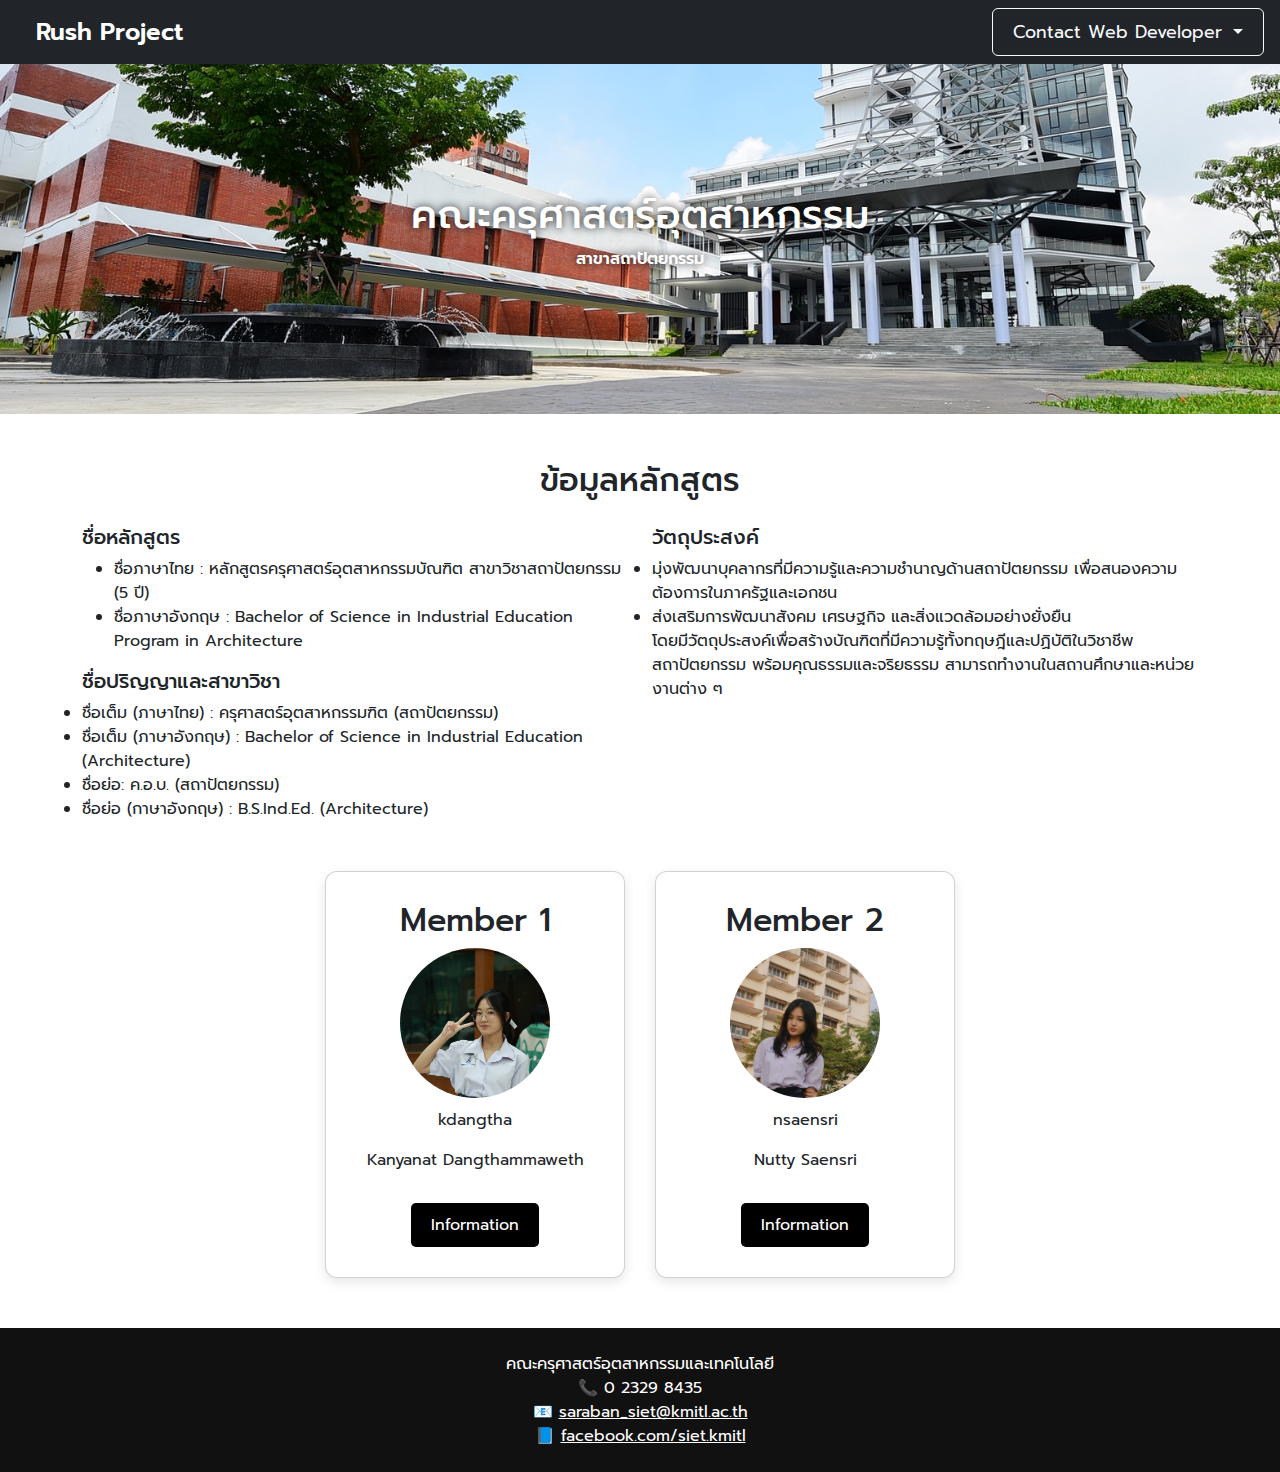
<file: rush/index.html>
<!DOCTYPE html>
<html lang="th">
<head>
  <meta charset="UTF-8" />
  <title>คณะครุศาสตร์อุตสาหกรรม</title>
  <meta name="viewport" content="width=device-width, initial-scale=1" />
  <link href="https://cdn.jsdelivr.net/npm/bootstrap@5.3.0/dist/css/bootstrap.min.css" rel="stylesheet" />
  <link href="https://fonts.googleapis.com/css2?family=Prompt:wght@400;600&display=swap" rel="stylesheet" />
  <link href="css/style.css" rel="stylesheet" />
</head>
<body>

<nav class="navbar navbar-dark bg-dark px-3">
  <a class="navbar-brand" href="index.html">Rush Project</a>
  <div class="dropdown">
    <button class="btn btn-outline-light dropdown-toggle" data-bs-toggle="dropdown">
      Contact Web Developer
    </button>
    <ul class="dropdown-menu dropdown-menu-end">
      <li><a class="dropdown-item" href="member1.html">Kanyanat</a></li>
      <li><a class="dropdown-item" href="member2.html">Nutty</a></li>
    </ul>
  </div>
</nav>

<div class="banner">
  <h1>คณะครุศาสตร์อุตสาหกรรม</h1>
  <p>สาขาสถาปัตยกรรม</p>
</div>

<div class="container my-5">
  <h2 class="text-center mb-4">ข้อมูลหลักสูตร</h2>
  <div class="row">
    <div class="col-md-6">
      <h5>ชื่อหลักสูตร</h5>
      <ul>
        <li>ชื่อภาษาไทย : หลักสูตรครุศาสตร์อุตสาหกรรมบัณฑิต สาขาวิชาสถาปัตยกรรม (5 ปี)</li>
        <li>ชื่อภาษาอังกฤษ : Bachelor of Science in Industrial Education Program in Architecture</li>
      </ul>
	  <h5>ชื่อปริญญาและสาขาวิชา</h5>
	    <li>ชื่อเต็ม (ภาษาไทย) : ครุศาสตร์อุตสาหกรรมฑิต (สถาปัตยกรรม)</li>
        <li>ชื่อเต็ม (ภาษาอังกฤษ) : Bachelor of Science in Industrial Education (Architecture)</li>
        <li>ชื่อย่อ: ค.อ.บ. (สถาปัตยกรรม)</li>
		<li>ชื่อย่อ (กาษาอังกฤษ) : B.S.Ind.Ed. (Architecture)</li>
    </div>
    <div class="col-md-6">
      <h5>วัตถุประสงค์</h5>
      <li>มุ่งพัฒนาบุคลากรที่มีความรู้และความชำนาญด้านสถาปัตยกรรม 
	  เพื่อสนองความต้องการในภาครัฐและเอกชน </li> 
	  <li>ส่งเสริมการพัฒนาสังคม เศรษฐกิจ และสิ่งแวดล้อมอย่างยั่งยืน </li>
        โดยมีวัตถุประสงค์เพื่อสร้างบัณฑิตที่มีความรู้ทั้งทฤษฎีและปฏิบัติในวิชาชีพสถาปัตยกรรม
		พร้อมคุณธรรมและจริยธรรม สามารถทำงานในสถานศึกษาและหน่วยงานต่าง ๆ
		</p>
    </div>
  </div>
</div>

<div class="profile-container">
  
  <!-- Member 1 -->
  <div class="card">
    <h2 class="title">Member 1</h2>
    <img class="profile-pic" src="img/member1.jpg" alt="Profile Picture">
    <p class="login">kdangtha</p>
    <p class="desc">Kanyanat Dangthammaweth</p>
    <a href="member1.html"><button class="contact-btn">Information</button></a>
  </div>

  <!-- Member 2 -->
  <div class="card">
    <h2 class="title">Member 2</h2>
    <img class="profile-pic" src="img/member2.jpg" alt="Profile Picture">
    <p class="login">nsaensri</p>
    <p class="desc">Nutty Saensri</p>
    <a href="member2.html"><button class="contact-btn">Information</button></a>
  </div>

</div>

<footer class="py-4 text-center"> <!-- ช่องติดต่อ -->
  <div>คณะครุศาสตร์อุตสาหกรรมและเทคโนโลยี</div>
  <div>
   <li>📞 0 2329 8435</li>
   <li>📧 <a href="mailto:saraban_siet@kmitl.ac.th" class="text-white">saraban_siet@kmitl.ac.th</a></li>
   <li>📘 <a href="https://www.facebook.com/siet.kmitl" class="text-white">facebook.com/siet.kmitl</a></li>
  </div>
</footer>

<script src="https://cdn.jsdelivr.net/npm/bootstrap@5.3.0/dist/js/bootstrap.bundle.min.js"></script>
</body>
</html>
</file>
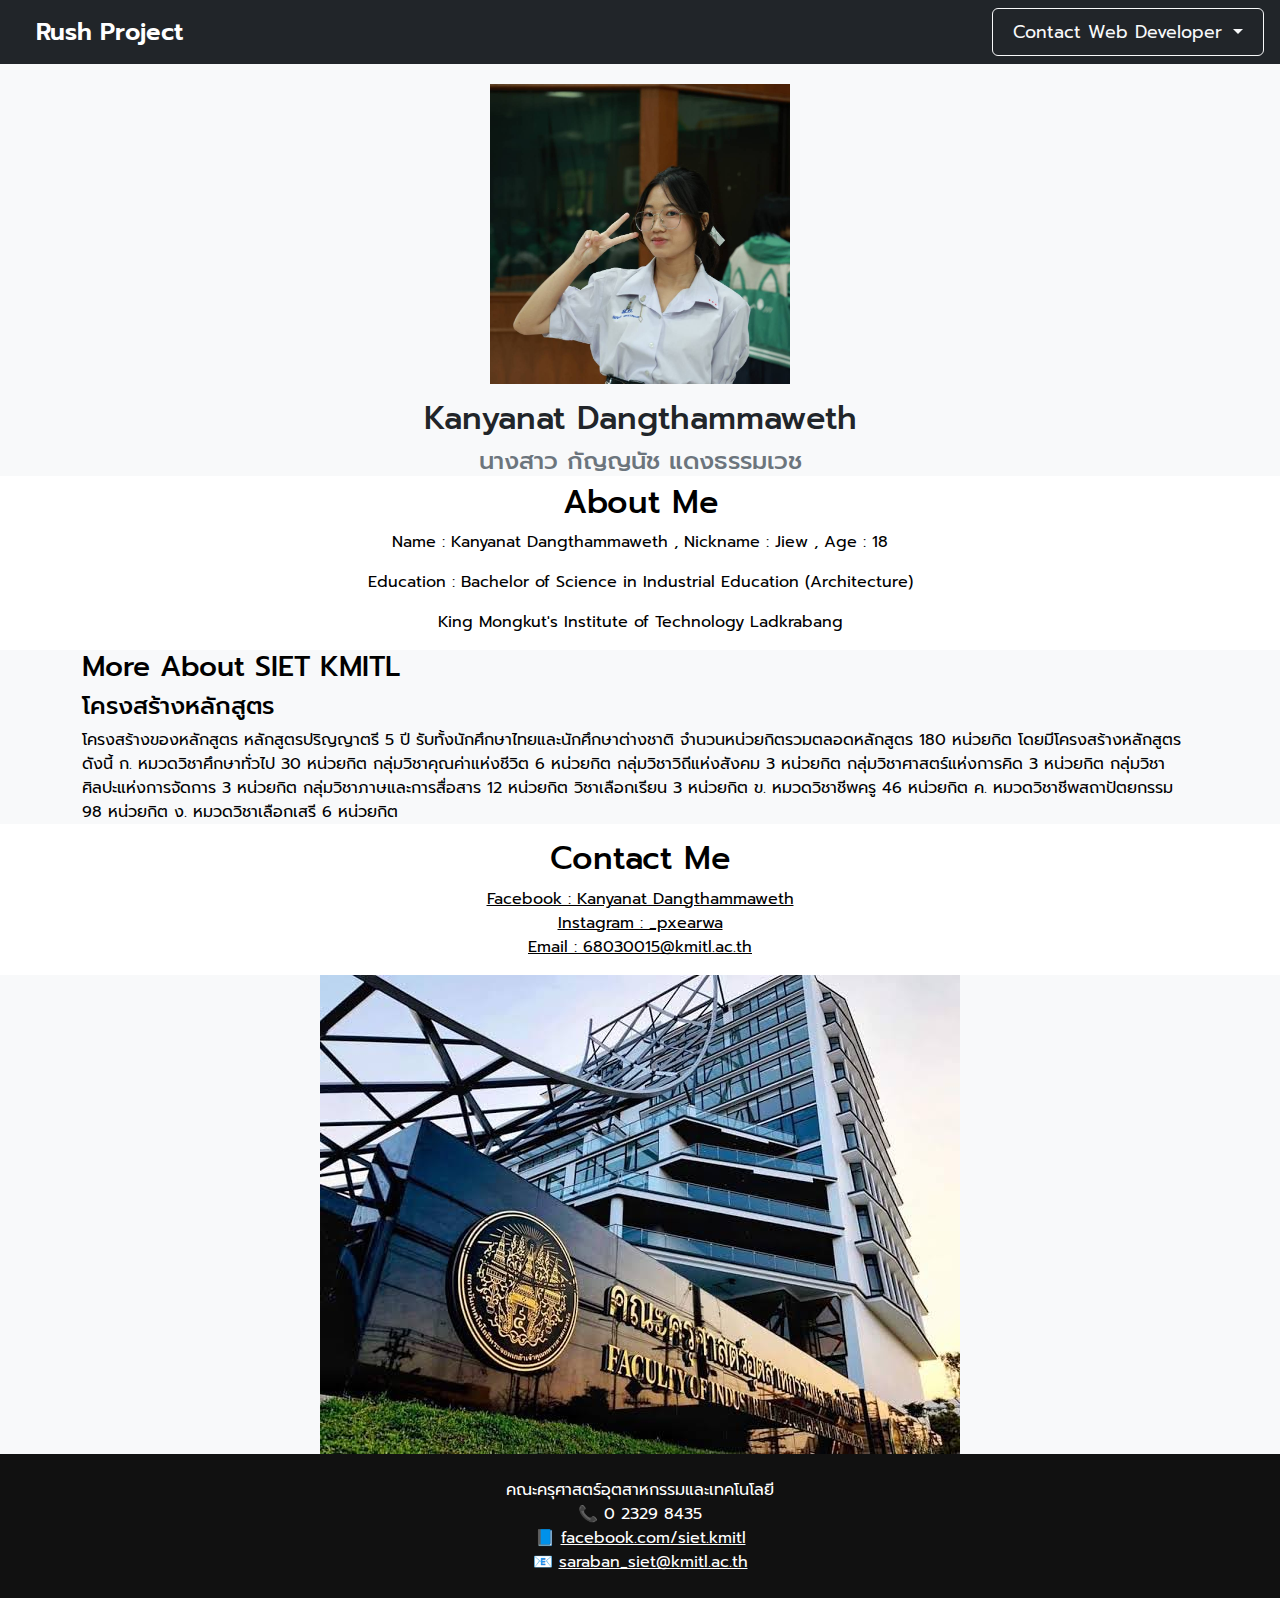
<file: rush/member1.html>
<!DOCTYPE html>
<html lang="th">
<head>
  <meta charset="UTF-8" />
  <title>สมาชิกคนที่ 1</title>
  <meta name="viewport" content="width=device-width, initial-scale=1" />
  <link href="https://cdn.jsdelivr.net/npm/bootstrap@5.3.0/dist/css/bootstrap.min.css" rel="stylesheet" />
  <link href="https://fonts.googleapis.com/css2?family=Prompt:wght@400;600&display=swap" rel="stylesheet" />
  <link href="css/style.css" rel="stylesheet" />
</head>
<body>

<nav class="navbar navbar-dark bg-dark px-3">
  <a class="navbar-brand" href="index.html">Rush Project</a>
  <div class="dropdown">
    <button class="btn btn-outline-light dropdown-toggle" data-bs-toggle="dropdown">
      Contact Web Developer
    </button>
    <ul class="dropdown-menu dropdown-menu-end">
      <li><a class="dropdown-item" href="member1.html">Kanyanat</a></li>
      <li><a class="dropdown-item" href="member2.html">Nutty</a></li>
    </ul>
  </div>
</nav>

<section class="section text-center bg-light">
  <img src="img/member1.jpg" alt="Member 1" class="member-profile-pic mb-3">
  <h2>Kanyanat Dangthammaweth</h2>
  <h4 class="text-secondary">นางสาว กัญญนัช แดงธรรมเวช</h4>
</section>

<section class="section bg-white">
  <div class="container">
    <h2>About Me</h2>
    <p>Name : Kanyanat Dangthammaweth , Nickname : Jiew , Age : 18</p>
	<p>Education : Bachelor of Science in Industrial Education (Architecture) </p>
	<p>King Mongkut's Institute of Technology Ladkrabang </p>
  </div>
</section>

<section class="section bg-light">
  <div class="container">
    <h3>More About SIET KMITL</h3>
	    <h4>โครงสร้างหลักสูตร</h4>
    <ul class="list-unstyled">
      <li>โครงสร้างของหลักสูตร หลักสูตรปริญญาตรี 5 ปี
รับทั้งนักศึกษาไทยและนักศึกษาต่างชาติ
จํานวนหน่วยกิตรวมตลอดหลักสูตร 180 หน่วยกิต โดยมีโครงสร้างหลักสูตร ดังนี้
ก. หมวดวิชาศึกษาทั่วไป 30 หน่วยกิต
กลุ่มวิชาคุณค่าแห่งชีวิต 6 หน่วยกิต
กลุ่มวิชาวิถีแห่งสังคม 3 หน่วยกิต
กลุ่มวิชาศาสตร์แห่งการคิด 3 หน่วยกิต
กลุ่มวิชาศิลปะแห่งการจัดการ 3 หน่วยกิต
กลุ่มวิชาภาษและการสื่อสาร 12 หน่วยกิต
วิชาเลือกเรียน 3 หน่วยกิต
ข. หมวดวิชาชีพครู 46 หน่วยกิต
ค. หมวดวิชาชีพสถาปัตยกรรม 98 หน่วยกิต
ง. หมวดวิชาเลือกเสรี 6 หน่วยกิต</li>
    </ul>

  </div>
</section>

<section class="section bg-white">
  <div class="container">
    <h2>Contact Me</h2>
    <ul class="list-unstyled">
   <li> <a href="https://www.facebook.com/kanyanat.dangthammaweth" class="text-black">Facebook : Kanyanat Dangthammaweth</a></li>
   <li> <a href="https://www.instagram.com/pxearwa_/" class="text-black">Instagram : _pxearwa</a></li>
   <li> <a href="mailto:68030015@kmitl.ac.th" class="text-black">Email : 68030015@kmitl.ac.th </a></li>
    </ul>
  </div>
</section>

<section class="section bg-light">
    <div class="image">
      <img src="img/banner.jpg" alt="Course Structure" />
    </div>
</section>

<footer class="py-4 text-center"> <!-- ช่องติดต่อ -->
  <div>คณะครุศาสตร์อุตสาหกรรมและเทคโนโลยี</div>
  <div>
   <li>📞 0 2329 8435</li>
   <li>📘 <a href="https://www.facebook.com/siet.kmitl" class="text-white">facebook.com/siet.kmitl</a></li>
   <li>📧 <a href="mailto:saraban_siet@kmitl.ac.th" class="text-white">saraban_siet@kmitl.ac.th</a></li>
  </div>
</footer>

<script src="https://cdn.jsdelivr.net/npm/bootstrap@5.3.0/dist/js/bootstrap.bundle.min.js"></script>
</body>
</html>
</file>
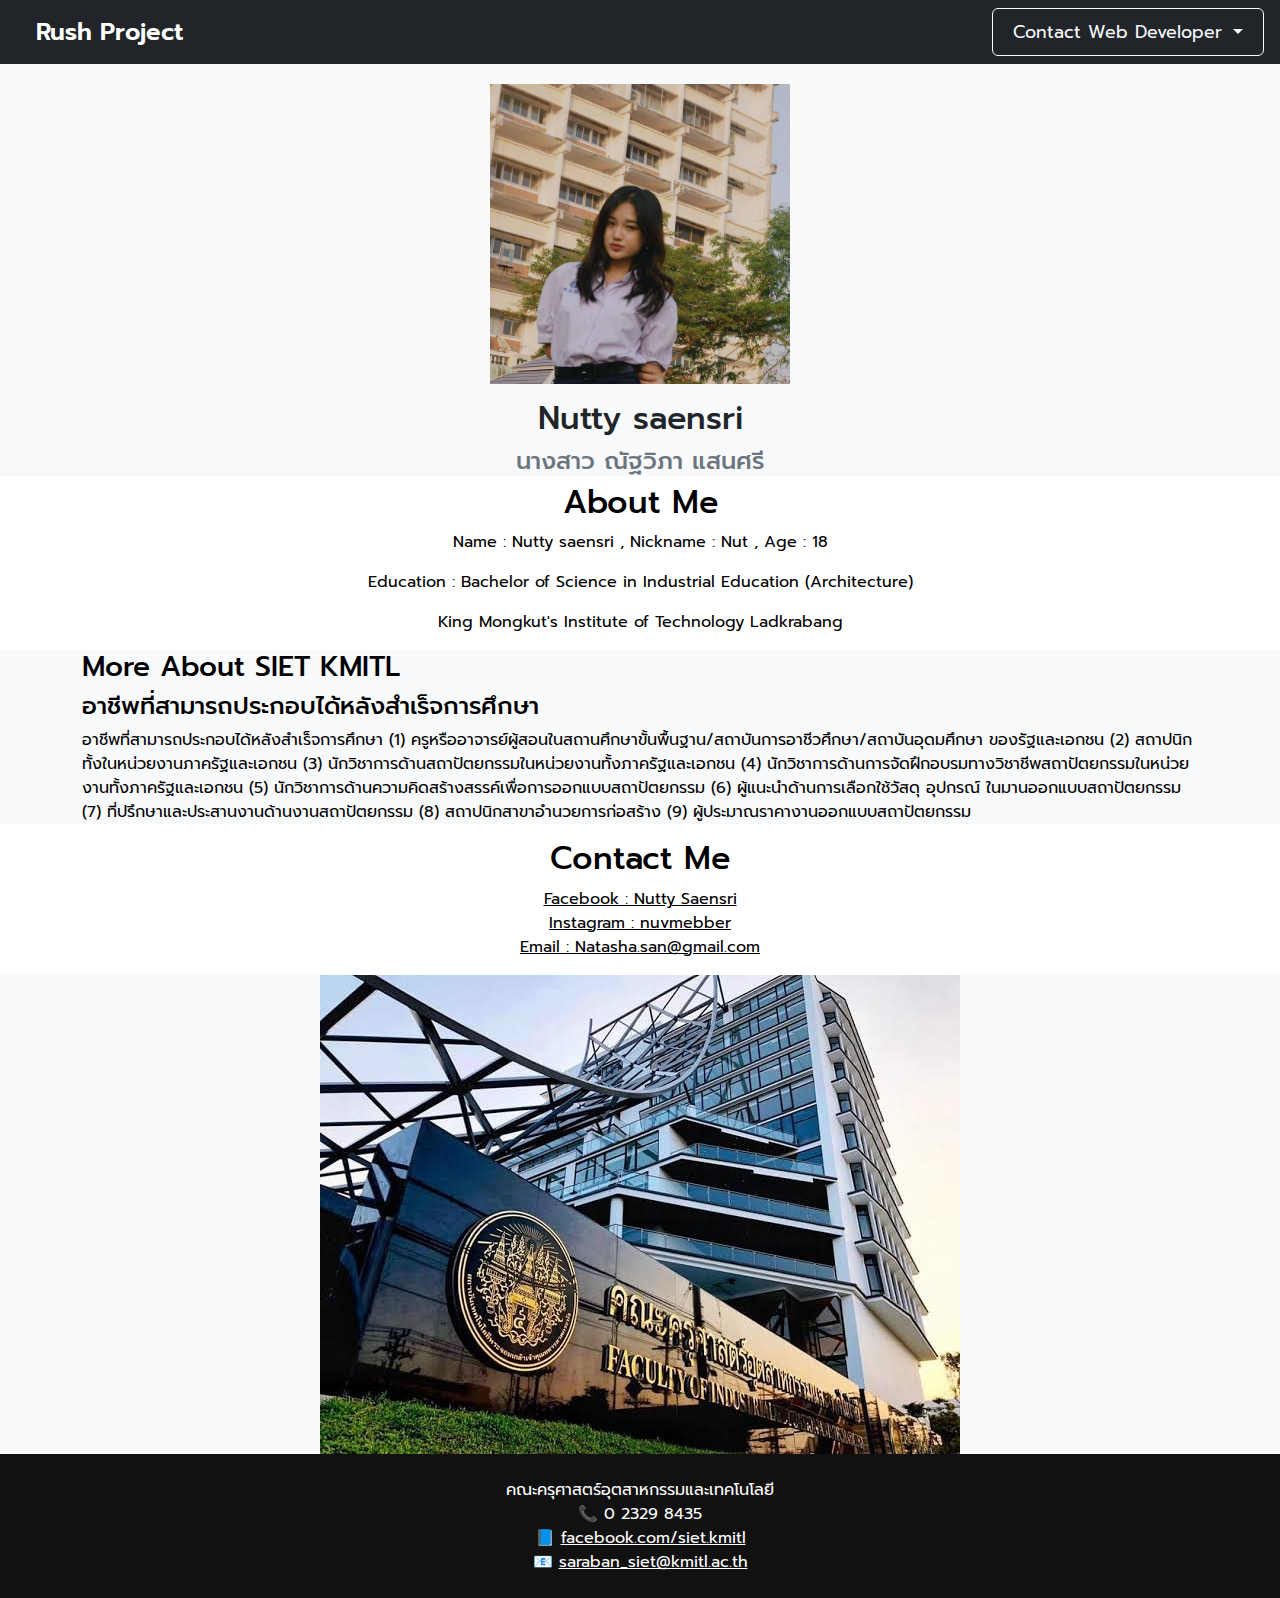
<file: rush/member2.html>
<!DOCTYPE html>
<html lang="th">
<head>
  <meta charset="UTF-8" />
  <title>สมาชิกคนที่ 2</title>
  <meta name="viewport" content="width=device-width, initial-scale=1" />
  <link href="https://cdn.jsdelivr.net/npm/bootstrap@5.3.0/dist/css/bootstrap.min.css" rel="stylesheet" />
  <link href="https://fonts.googleapis.com/css2?family=Prompt:wght@400;600&display=swap" rel="stylesheet" />
  <link href="css/style.css" rel="stylesheet" />
</head>
<body>

<nav class="navbar navbar-dark bg-dark px-3">
  <a class="navbar-brand" href="index.html">Rush Project</a>
  <div class="dropdown">
    <button class="btn btn-outline-light dropdown-toggle" data-bs-toggle="dropdown">
      Contact Web Developer
    </button>
    <ul class="dropdown-menu dropdown-menu-end">
      <li><a class="dropdown-item" href="member1.html">Kanyanat</a></li>
      <li><a class="dropdown-item" href="member2.html">Nutty</a></li>
    </ul>
  </div>
</nav>

<section class="section text-center bg-light">
  <img src="img/member2.jpg" alt="Member 2" class="member-profile-pic mb-3">
  <h2>Nutty saensri</h2>
  <h4 class="text-secondary">นางสาว ณัฐวิภา แสนศรี</h4>
</section>

<section class="section bg-white">
  <div class="container">
    <h2>About Me</h2>
    <p>Name : Nutty saensri  , Nickname : Nut , Age : 18</p>
	<p>Education : Bachelor of Science in Industrial Education (Architecture) </p>
	<p>King Mongkut's Institute of Technology Ladkrabang </p>
  </div>
</section>

<section class="section bg-light">
  <div class="container">
    <h3>More About SIET KMITL</h3>
	    <h4>อาชีพที่สามารถประกอบได้หลังสำเร็จการศึกษา</h4>
    <ul class="list-unstyled">
      <li>อาชีพที่สามารถประกอบได้หลังสำเร็จการศึกษา
(1) ครูหรืออาจารย์ผู้สอนในสถานศึกษาขั้นพื้นฐาน/สถาบันการอาชีวศึกษา/สถาบันอุดมศึกษา ของรัฐและเอกชน
(2) สถาปนิก ทั้งในหน่วยงานภาครัฐและเอกชน
(3) นักวิชาการด้านสถาปัตยกรรมในหน่วยงานทั้งภาครัฐและเอกชน
(4) นักวิชาการด้านการจัดฝึกอบรมทางวิชาชีพสถาปัตยกรรมในหน่วยงานทั้งภาครัฐและเอกชน
(5) นักวิชาการด้านความคิดสร้างสรรค์เพื่อการออกแบบสถาปัตยกรรม
(6) ผู้แนะนำด้านการเลือกใช้วัสดุ อุปกรณ์ ในมานออกแบบสถาปัตยกรรม
(7) ที่ปรึกษาและประสานงานด้านงานสถาปัตยกรรม
(8) สถาปนิกสาขาอำนวยการก่อสร้าง
(9) ผู้ประมาณราคางานออกแบบสถาปัตยกรรม</li>
    </ul>

  </div>
</section>

<section class="section bg-white">
  <div class="container">
    <h2>Contact Me</h2>
    <ul class="list-unstyled">
   <li> <a href="https://www.facebook.com/nutty.saensri" class="text-black">Facebook : Nutty Saensri </a></li>
   <li> <a href="https://www.instagram.com/nuvmebber/" class="text-black">Instagram : nuvmebber</a></li>
   <li> <a href="mailto:Natasha.san@gmail.com" class="text-black">Email : Natasha.san@gmail.com </a></li>
    </ul>
  </div>
</section>

<section class="section bg-light">
    <div class="image">
      <img src="img/banner.jpg" alt="Course Structure" />
    </div>
</section>

<footer class="py-4 text-center"> <!-- ช่องติดต่อ -->
  <div>คณะครุศาสตร์อุตสาหกรรมและเทคโนโลยี</div>
  <div>
   <li>📞 0 2329 8435</li>
   <li>📘 <a href="https://www.facebook.com/siet.kmitl" class="text-white">facebook.com/siet.kmitl</a></li>
   <li>📧 <a href="mailto:saraban_siet@kmitl.ac.th" class="text-white">saraban_siet@kmitl.ac.th</a></li>
  </div>
</footer>

<script src="https://cdn.jsdelivr.net/npm/bootstrap@5.3.0/dist/js/bootstrap.bundle.min.js"></script>
</body>
</html>
</file>
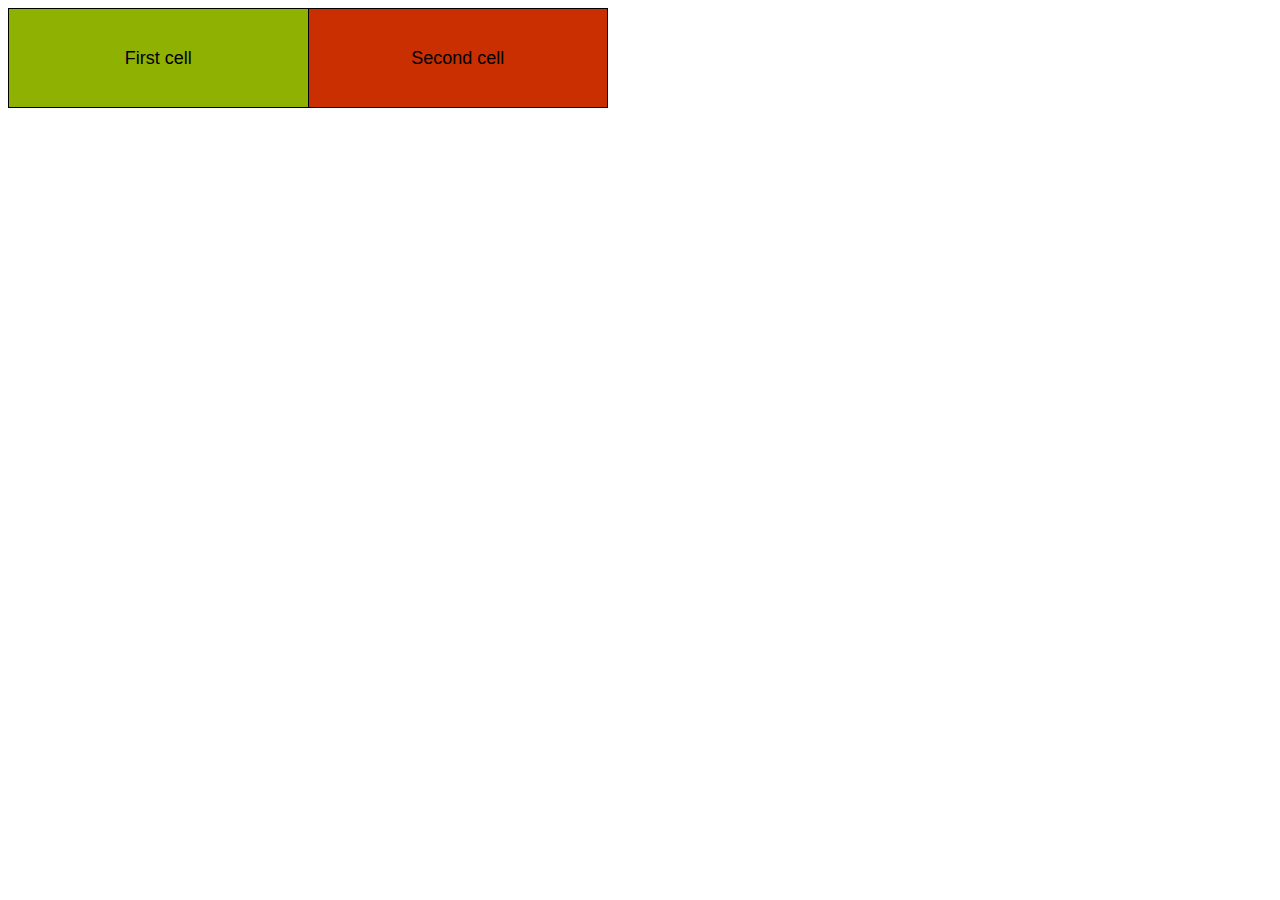
<file: cell01/ex05/tab.html>
<!DOCTYPE html>
<html lang="en">
<head>
  <meta charset="UTF-8">
  <title>Tab</title>
  <style>
    table {
      border-collapse: collapse;
      width: 600px;
      height: 100px;
      border: 1px solid black;
    }
    td {
      width: 50%;
      text-align: center;
      vertical-align: middle;
      font-size: 18px;
      font-family: Arial, sans-serif;
      border: 1px solid black;
    }
    .cell1 {
      background-color: #8eb102; 
    }
    .cell2 {
      background-color: #c92f00; 
    }
  </style>
</head>
<body>
  <table>
    <tr>
      <td class="cell1">First cell</td>
      <td class="cell2">Second cell</td>
    </tr>
  </table>
</body>
</html>
</file>
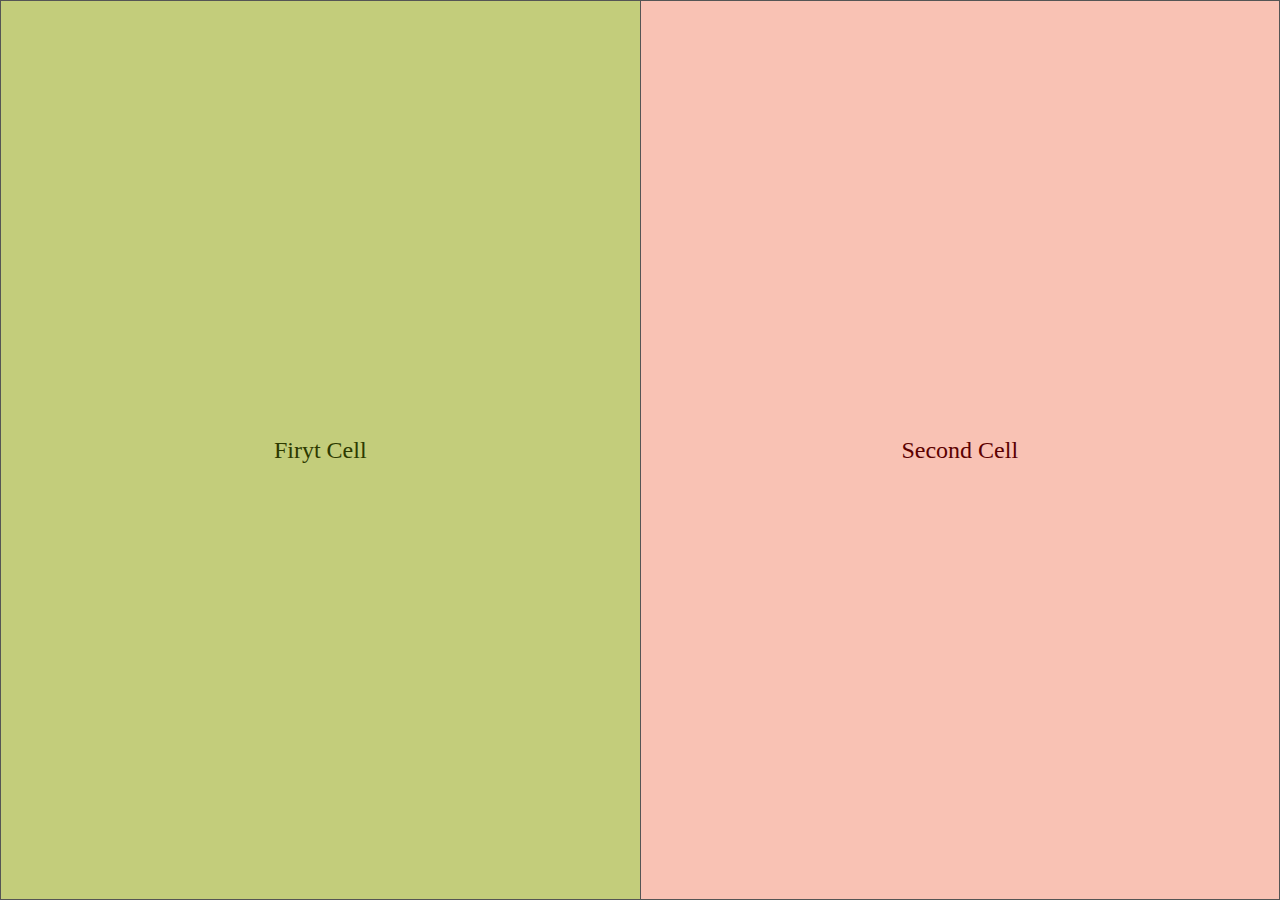
<file: cell01/ex06/responsive.html>
<!DOCTYPE html>
<html lang="en">
<head>
  <meta charset="UTF-8">
  <title>Responsive</title>
  <style>
    html, body {
      margin: 0;
      padding: 0;
      height: 100%;
      width: 100%;
      font-family: "Times New Roman", serif;
    }

    table {
      width: 100vw;
      height: 100vh;
      border-collapse: collapse;
      table-layout: fixed;
    }

    td {
      text-align: center;
      vertical-align: middle;
      font-size: 1.5em;
      border: 1px solid #555;
      word-wrap: break-word;
    }

    .cell1 {
      background-color: #c3cd7b; 
      color: #2d3a00;
    }

    .cell2 {
      background-color: #f9c2b4;
      color: #5c0000;
    }
  </style>
</head>
<body>

  <table>
    <tr>
      <td class="cell1">Firyt Cell</td>
      <td class="cell2">Second Cell</td>
    </tr>
  </table>

</body>
</html>
</file>
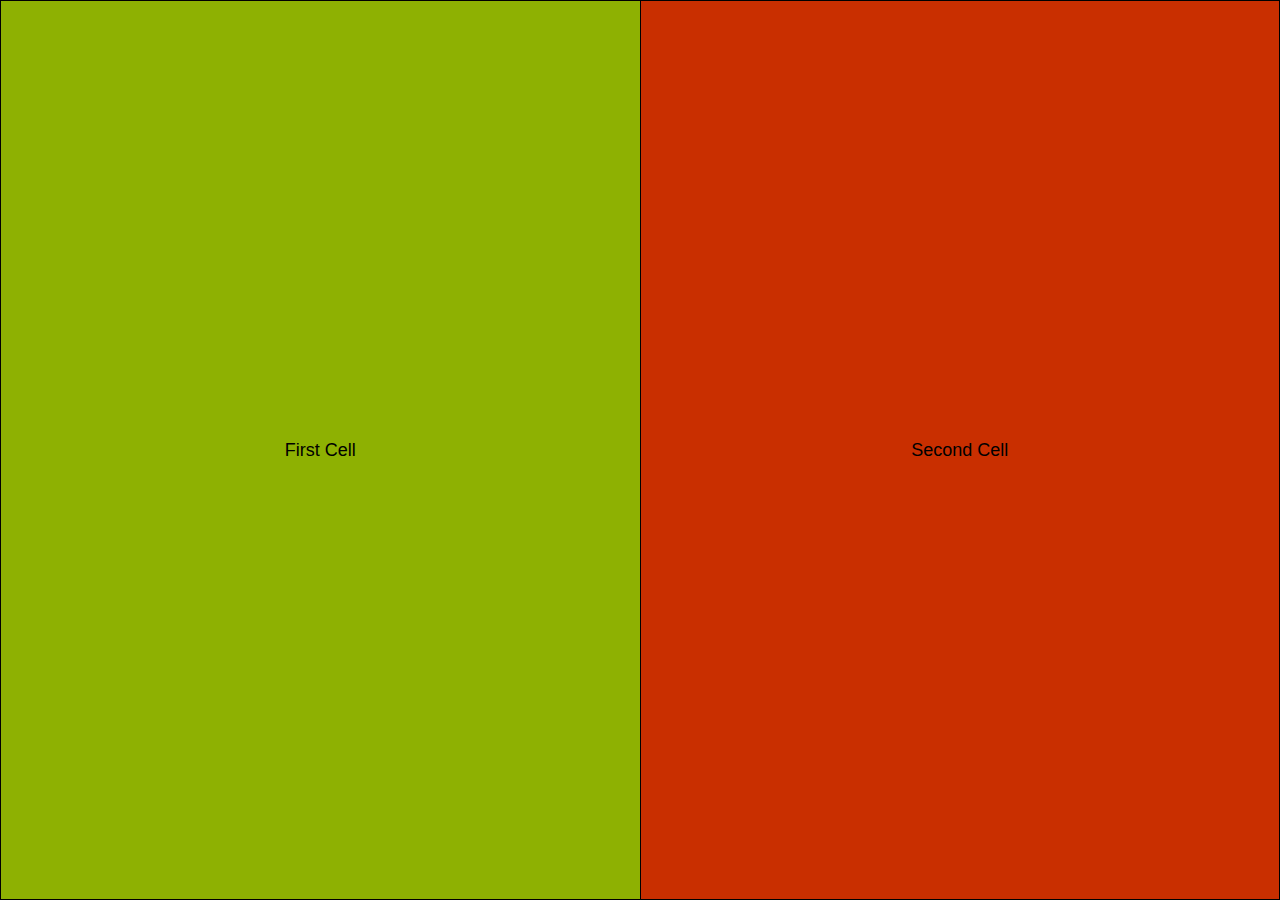
<file: cell02/ex00/responsive.html>
<!DOCTYPE html>
<html lang="en">
<head>
    <meta charset="UTF-8">
    <meta name="viewport" content="width=device-width, initial-scale=1.0">
    <title>Responsive</title>
    <link rel="stylesheet" href="responsive.css">
</head>
<body>
    <table>
        <tr>
            <td style="background-color: #8eb102;">First Cell</td>
            <td style="background-color: #c92f00;">Second Cell</td>
        </tr>
    </table>
</body>
</html>
</file>
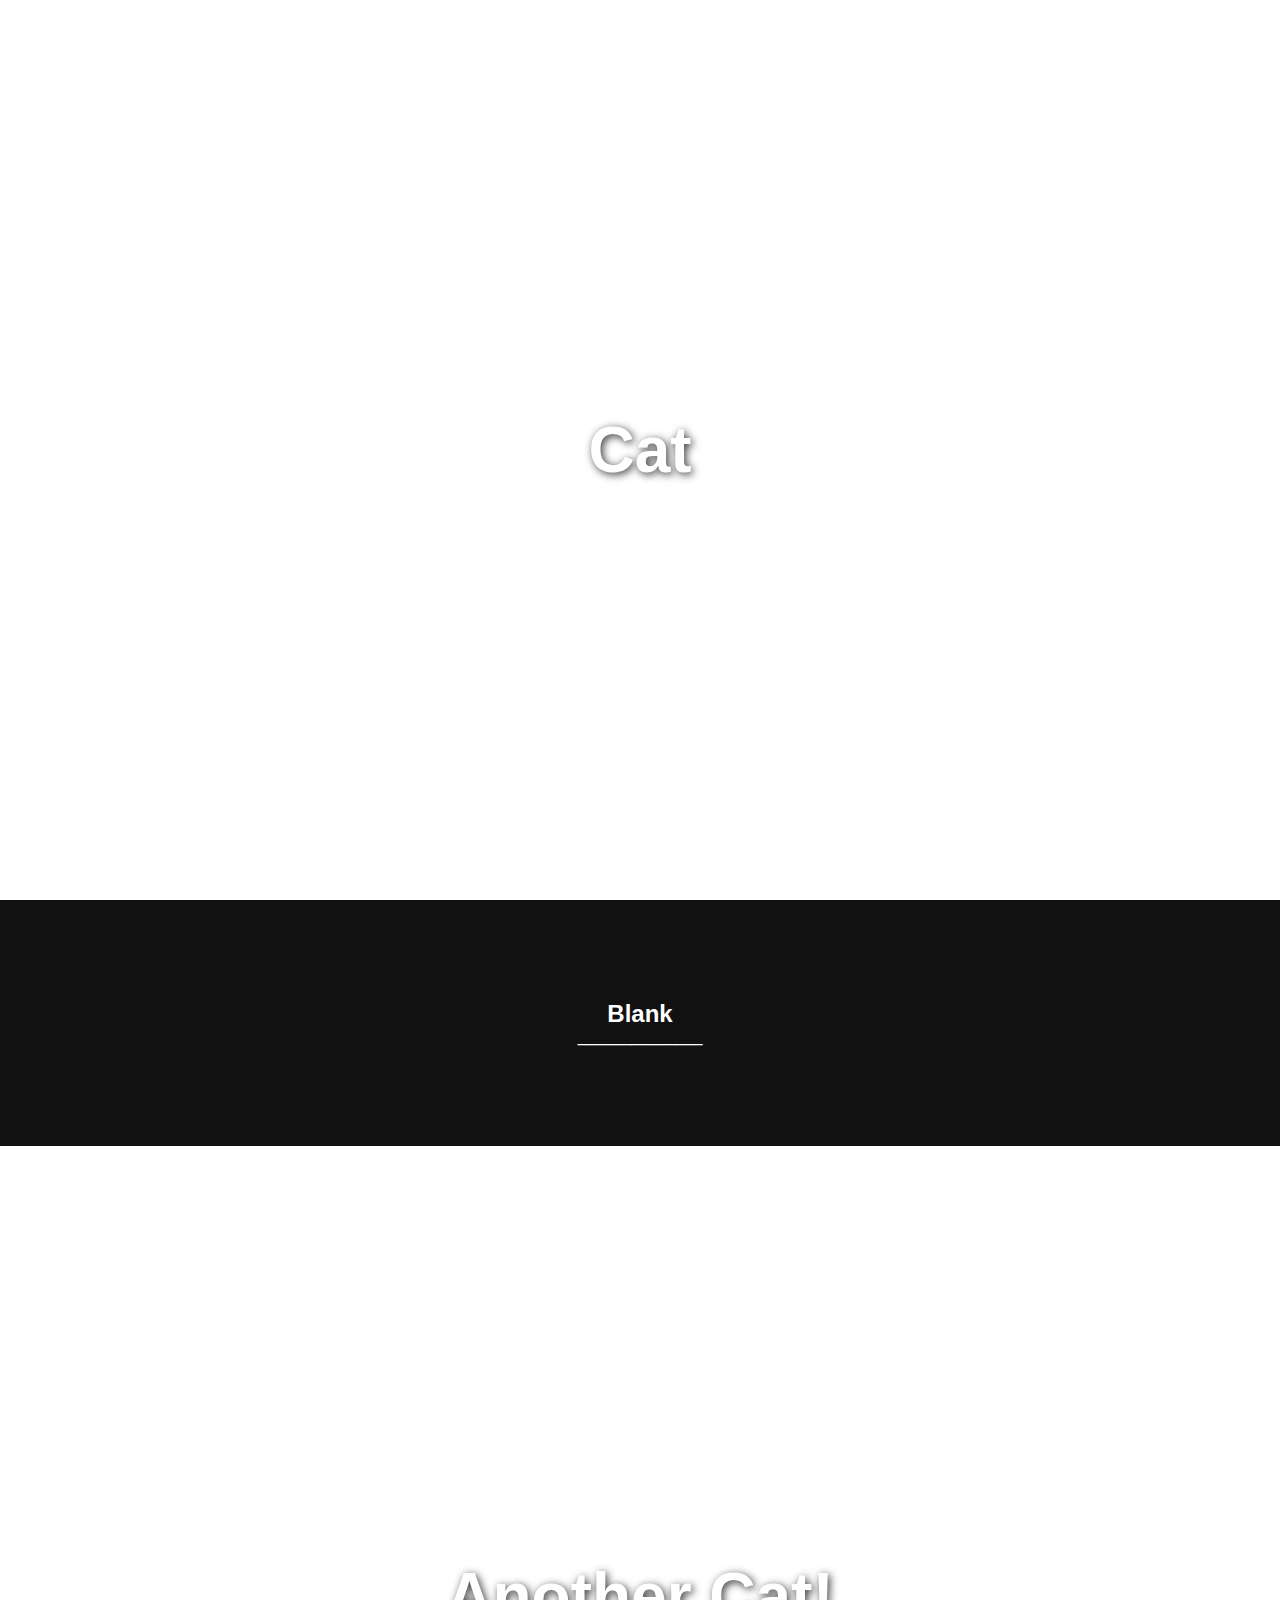
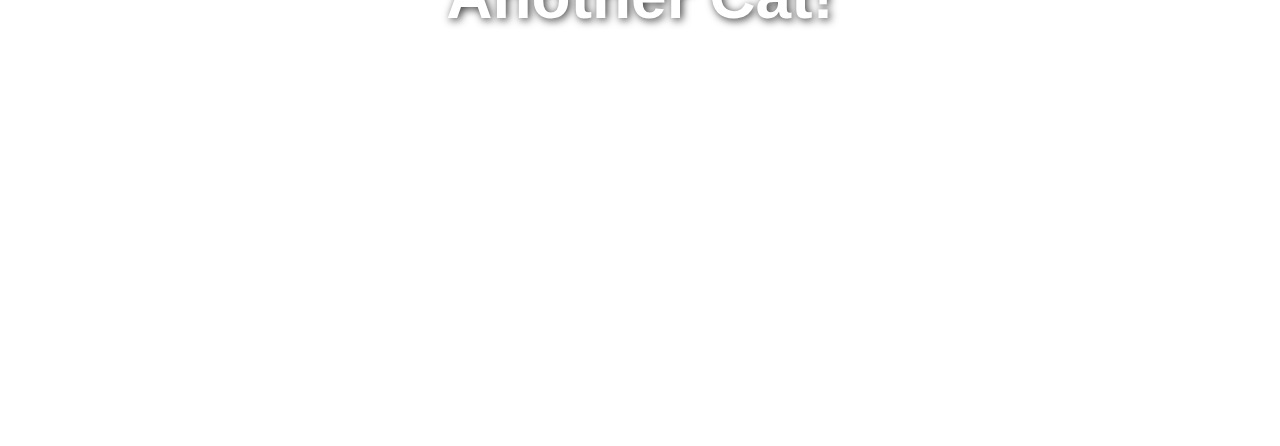
<file: cell02/ex02/parallax.html>
<!DOCTYPE html>
<html lang="en">
<head>
  <meta charset="UTF-8">
  <title>Parallax Page</title>
  <link rel="stylesheet" href="parallax.css">
</head>
<body>

  <!-- background 1 -->
  <section class="parallax bg1">
    <div class="content">
      <h1>Cat</h1>
    </div>
  </section>

  <!-- Black -->
  <section class="black-block">
    <h2>Blank</h2>
    <p>______________</p>
  </section>

  <!-- background 2 -->
  <section class="parallax bg2">
    <div class="content">
      <h1>Another Cat!</h1>
    </div>
  </section>

</body>
</html>
</file>
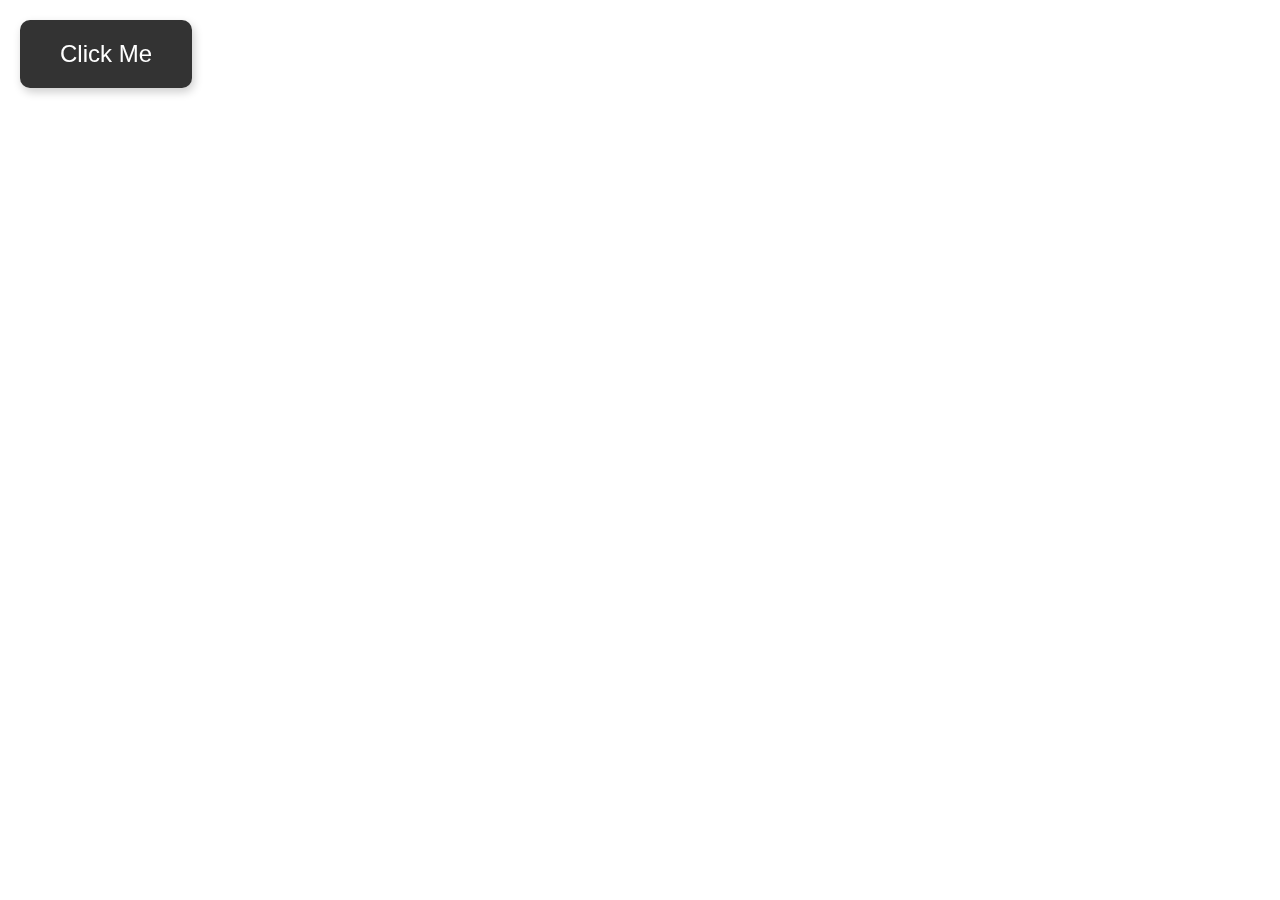
<file: cell03/ex00/background.html>
<!DOCTYPE html>
<html lang="en">
<head>
  <meta charset="UTF-8">
  <title>Random Background</title>
  <link rel="stylesheet" href="background.css">
</head>
<body>

  <button onclick="changeBackground()">Click Me</button>

  <script src="script.js"></script>
</body>
</html>
</file>
<file: rush/css/style.css>
body {
  font-family: 'Prompt', 'Sarabun', 'Kanit', sans-serif;
}

.navbar .navbar-brand {
  font-size: 1.5rem;
  font-weight: 600;
  margin-left: 20px;
}

.navbar .btn {
  font-size: 1.1rem;
  padding: 10px 20px;
}


.banner {
  background: url('../img/banner2.jpg') center/cover;
  height: 350px;
  color: white;
  display: flex;
  align-items: center;
  justify-content: center;
  flex-direction: column;
  text-align: center;
  color: white;
  font-weight: 600;
  text-shadow: 0 0 8px rgba(0,0,0,0.9);
}

.profile-container {
  display: flex;
  justify-content: center;
  align-items: flex-start;
  gap: 30px;
  margin: 50px auto;
  padding: 0 20px;
  max-width: 1000px;
  flex-wrap: wrap;
}

.card {
  background-color: white;
  padding: 30px;
  border-radius: 12px;
  text-align: center;
  box-shadow: 0 4px 12px rgba(0,0,0,0.1);
  width: 300px;
  flex-shrink: 0;
}

.member-profile-pic {
  width: 300px;
  height: 300px;
  object-fit: cover;
  margin: 20px auto 20px auto;
}

.profile-pic {
  width: 150px;
  height: 150px;
  object-fit: cover;
  border-radius: 50%;
  margin-bottom: 10px;
  margin: 0 auto 10px auto;
}

.social-icons img {
  width: 24px;
  margin: 0 5px;
  transition: transform 0.3s ease;
}

.social-icons img:hover {
  transform: scale(1.2);
}

.contact-btn {
  margin-top: 15px;
  padding: 10px 20px;
  border: none;
  background-color: black;
  color: white;
  border-radius: 5px;
  cursor: pointer;
}

.contact-btn:hover {
  background-color: grey;
}

@media (max-width: 768px) {
  .profile-container {
    flex-direction: column;
    align-items: center;
  }
}

section.bg-white .container {
  text-align: center;
  color : black;
}

section.bg-light .container {
  text-align: left;
  color : black;
}

.image {
  text-align: center;
}

.image img {
  max-width: 100%;
  height: auto;
}

footer {
  background: #111;
  color: white;
}
</file>
<file: cell02/ex00/responsive.css>
html, body {
  margin: 0;
  padding: 0;
  height: 100%;
}

body {
  display: flex;
  justify-content: center;
  align-items: center;
}

table {
  width: 100%;
  height: 100vh;
  border-collapse: collapse;
  table-layout: fixed;
}

td {
  text-align: center;
  vertical-align: middle;
  font-family: Arial, sans-serif;
  font-size: 18px;
  border: 1px solid #000;
  padding: 20px;
  word-wrap: break-word;
}

.cell1 { background-color: #8eb102; }
.cell2 { background-color: #c92f00; }
</file>
<file: cell03/ex00/background.css>
body {
  font-family: 'Segoe UI', sans-serif;
  margin: 0;
  height: 100vh;
  background-color: #ffffff;
  transition: background-color 0.1s ease;
}

button {
  position: fixed;
  top: 20px;
  left: 20px;
  padding: 20px 40px;
  font-size: 24px;
  background-color: #333;
  color: white;
  border: none;
  border-radius: 10px;
  cursor: pointer;
  transition: background 0.1s;
  box-shadow: 2px 4px 10px rgba(0, 0, 0, 0.2);
}

button:hover {
  background-color: #555;
}
</file>
<file: cell02/ex02/parallax.css>
/* Reset */
* {
  margin: 0;
  padding: 0;
  box-sizing: border-box;
}

body, html {
  height: 100%;
  font-family: 'Segoe UI', sans-serif;
  scroll-behavior: smooth;
}

/* Parallax Sections */
.parallax {
  position: relative;
  height: 100vh;
  background-attachment: fixed;
  background-size: cover;
  background-position: center;
  display: flex;
  justify-content: center;
  align-items: center;
  color: white;
  text-shadow: 2px 2px 8px rgba(0,0,0,0.8);
}

.bg1 {
   background-image: url("https://preview.redd.it/show-me-your-cats-potential-meme-photo-now-v0-8pgz4s1rba3d1.jpeg?width=1080&crop=smart&auto=webp&s=0e715dafbfdbf94a656dcb58dc5f40fb679c593f");
}

.bg2 {
   background-image: url("https://i.pinimg.com/736x/40/1c/54/401c541931fe54d99cdba80594123852.jpg");
}

.content {
  text-align: center;
  padding: 20px;
  font-size: 2em;
}

/* Middle Black Block */
.black-block {
  background-color: #111;
  color: white;
  padding: 100px 30px;
  text-align: center;
}
</file>
